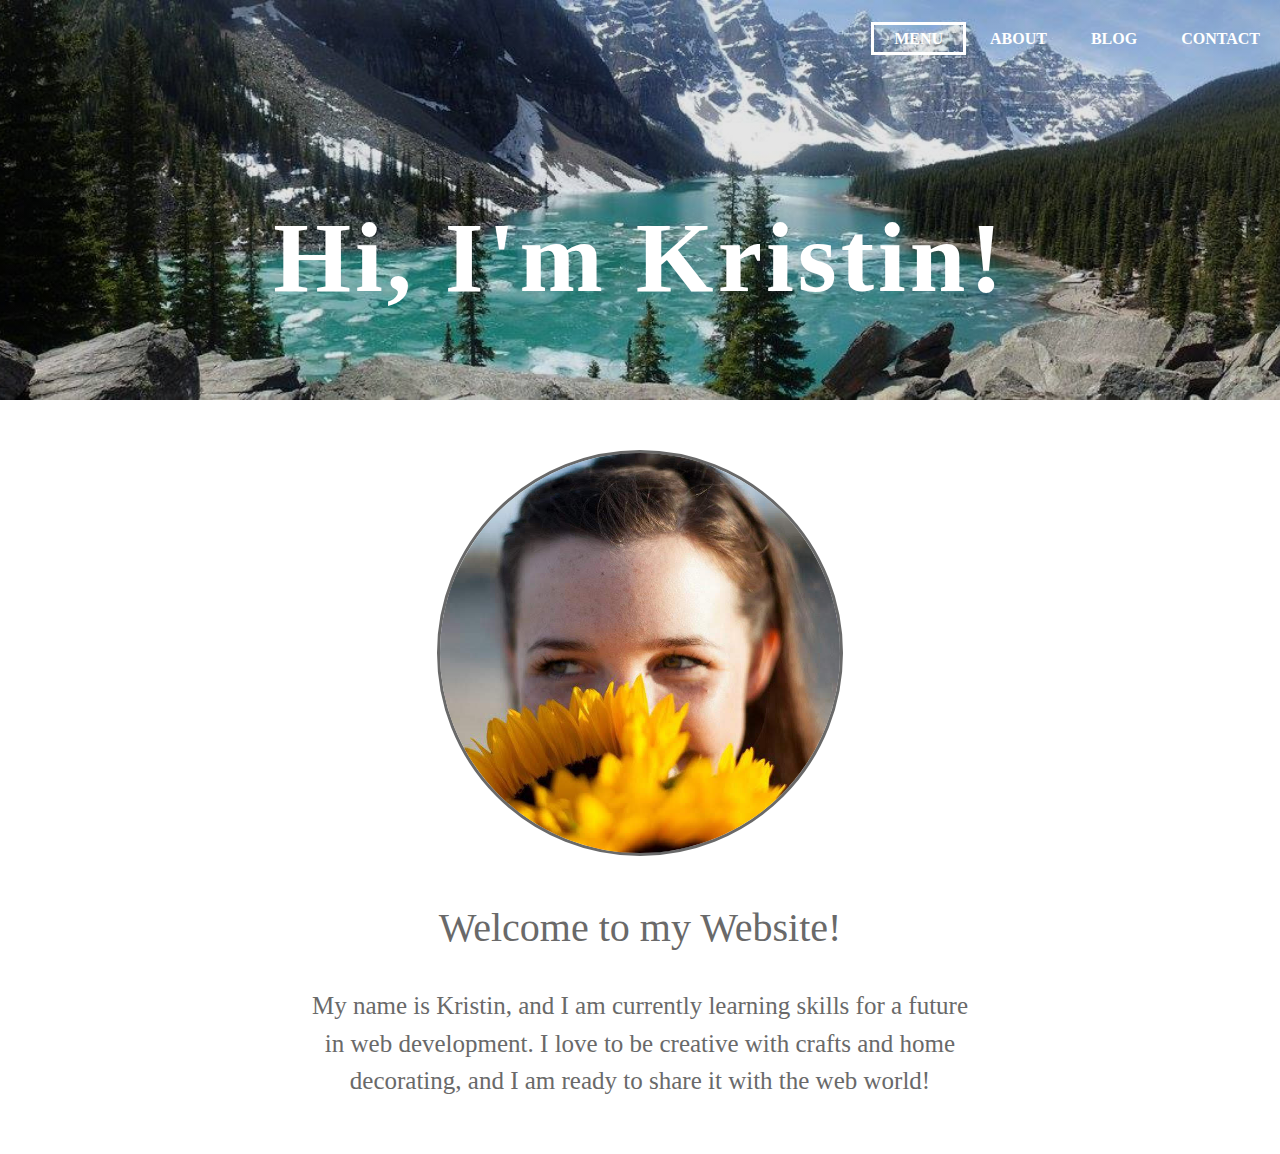
<file: index.html>
<!DOCTYPE html>
<html>
  <head>
    <title> Kristin's Website </title>
    <link href="style.css" rel="stylesheet" type= "text/css">
	  <link rel="shortcut icon" type="image/png" href="./favicon.ico"/>
  </head>
  <body>
    <header>
      <div class="row">
        <ul class="main-nav">
          <li class="active"><a href=""> Menu </a>              </li>
          <li><a href="about.html"> About </a></li>
          <li><a href=""> Blog </a></li>
          <li><a href="contact.html"> Contact </a></li>
        </ul>
      </div>
      <div class="main-heading" id="headingText">
        <h1> Hi, I'm Kristin! </h1>
      </div>
    </header>
    <section class="creator">
      <img class="headshot" src="./headshot.jpg" height=400px/>
      <br>
    
      <div class="blurb">
      <p class="welcome"> Welcome to my Website!         </p>
       <br>
       <br>
      
      <p class="introduction"> My name is Kristin, and I am currently learning skills for a future in web development. I love to be creative with crafts and home decorating, and I am ready to share it with the web world! 
      </p>
	  <br>
	  <br>
	  <br>
      </div>
    </section>
  </body>
</html>
</file>
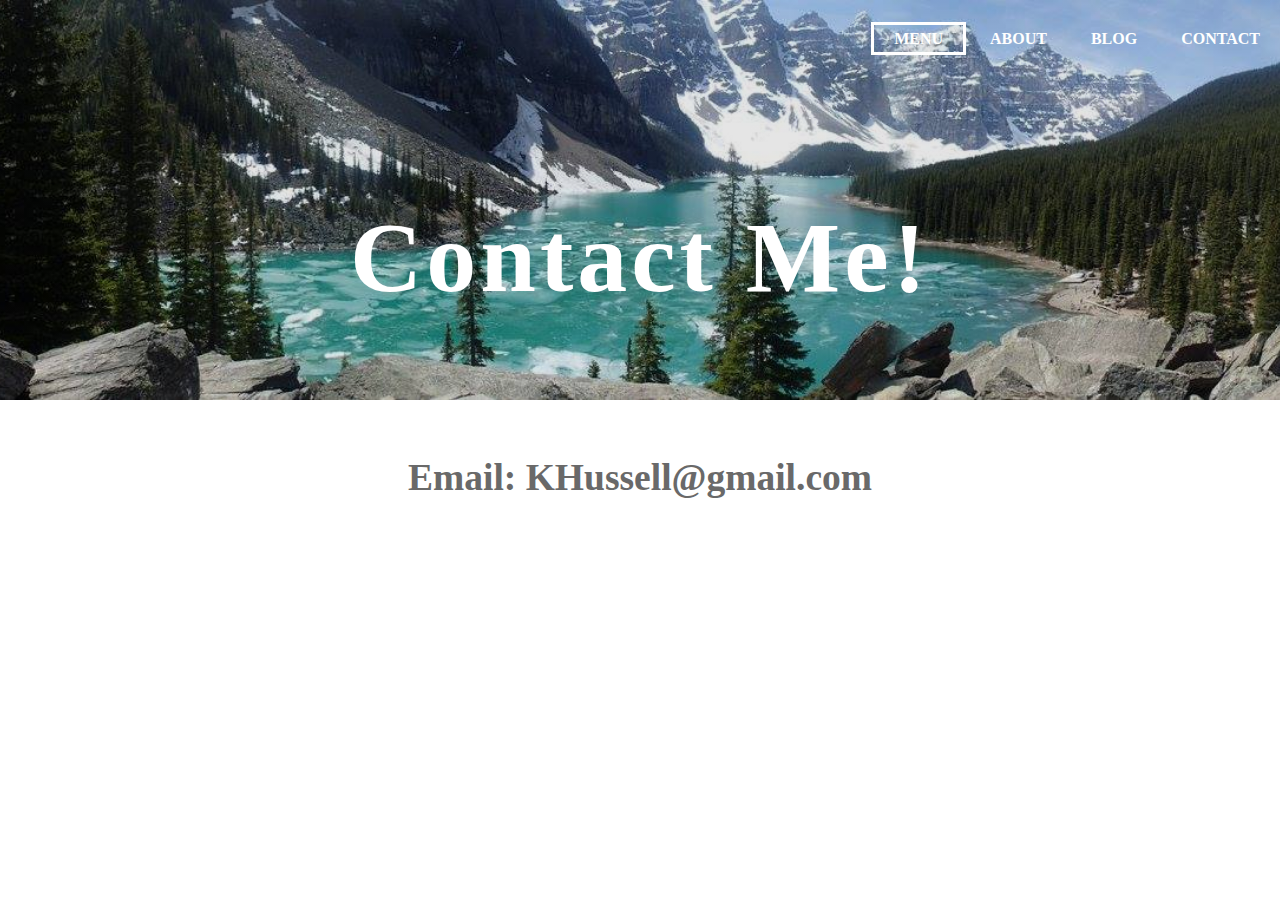
<file: contact.html>
<!DOCTYPE html>
<html>
  <head>
    <title> Kristin's Website </title>
    <link href="style.css" rel="stylesheet" type= "text/css">
	  <link rel="shortcut icon" type="image/png" href="./favicon.ico"/>
  </head>
  <body>
    <header>
      <div class="row">
        <ul class="main-nav">
          <li class="active"><a href="index.html"> Menu </a>              </li>
          <li><a href="about.html"> About </a></li>
          <li><a href=""> Blog </a></li>
          <li><a href=""> Contact </a></li>
        </ul>
      </div>
      
      <div class="main-heading" id="headingText">
        <h1> Contact Me! </h1>
      </div>
    </header>
    <div class="contactContain">
      <section class="contactInfo">
        <h2>Email: KHussell@gmail.com</h2>
      </section>
    </div>
        

    
    </body>
</file>
<file: style.css>
*{
  margin:0;
  padding: 0;
}

header{ 
  background-image: linear-gradient(rgba(0,0,0,0.1),rgba(0,0,0,0.1)), url(./CanadaPhoto3.jpg);
  height: 400px;
  background-size: cover;
  background-position: center;
  
  
}

.main-nav{
  float:right;
  list-style: none;
  margin-top: 30px;
}

.main-nav li{
  
  display: inline-block;
}

.main-nav li a{
  color: white;
  text-decoration: none;
  padding: 5px 20px;
  font-family: Candara;
  text-transform: uppercase;
  font-weight: bold;
}

.main-nav li.active a{
  border: 3px solid white;
  
}

.main-nav li a:hover{
  border: 1px solid white;
}

.row{
  
  max-width: 100%;
  margin: auto;
}

.main-heading{
  
  position: absolute;
  margin-top: 0px;
  margin-left: 0px;
  width: 100%; 
  /*the width and h1 text align helped get the text to the center */
}
  


#headingText{
 
  color:white;
  font-family: Candara;
  font-size: 50px;
  text-align: center;
  margin-top: 200px;
  letter-spacing: 4px;
}

.creator{
  position:absolute;
  max-width: 1500px;
}

.headshot{
  border-radius: 50%;
  border: 3px solid dimgray;
  margin-top: 80px;
  display: block;
  margin: 0 auto;
  margin-top: 50px;
}

.blurb{
  max-width: 1500px;
} 
.welcome{
  text-align: center;
  font-family: Candara;
  color: dimgray;
  font-size: 40px;
  padding-top: 30px;
}

.introduction{
  font-family: Candara;
  color: dimgray;
  font-size: 25px;
  text-align: center;
  padding: 0px 300px;
  line-height: 1.5 ;
}

.contactInfo{
  font-family: Candara;
  color: dimgray;
  font-size: 25px;
  text-align: center;
  padding: 50px 300px;
  line-height: 1.5 ;
}


.grid1 {
  display: grid;
  height: 800px;
  grid-template-columns: repeat(6, 1 fr);
  grid-template-rows: repeat(6, 1 fr);
  grid-template-areas:
    "c c d i i o"
    "c c d j f f"
    "k l m m f f"
    "h h m m n n"
    "h h x x r r"
    "t t g e r r";
  grid-gap: 20px;
  margin-top: 50px;
  margin-bottom: 100px;
  margin-left: 20px;
  
}

a{
  text-decoration: none;
}

.titles{
  font-family: Candara;
  text-align: center;
  font-weight: bold;
  color: white;
  font-size: 30px;
}

.career {
  grid-area: c;
  background-image: linear-gradient(rgba(0,0,0,0.1),rgba(0,0,0,0.1)), url(./careerPhoto5.jpg);
  background-size: cover;
  border: yellow 4px;
  


}

.dog{
  grid-area: d;
  background-image: url(./dogPhoto9.jpg);
  border: yellow 4px;
  object-fit: fill;
}

.interests{
  grid-area: i;
  background-image:  url(./interests2.jpg);
  background-size: cover;
}

.box1{
  background-color: Aquamarine;
  grid-area: o;
}

.box2{
  background-color: Aqua;
  grid-area: j;
}

.family{
 grid-area: f;
 background-image: url(./familyPhoto5.jpg);
}

.box3{
  background-color: Turquoise;
  grid-area: k;
}

.box4{
  background-color: lightskyblue;
  grid-area: l;
}

.myFace{
  grid-area: m;
  background-image: url(./me1.jpg);
  background-size: fill;
}

.husband{
  grid-area: h;
  background-image: url(./husbandPhoto5.jpg);
  background-size: cover;
}

.box5 {
  background-color: Steelblue;
  grid-area: n;
}

.box6 {
  background-color: dodgerblue ;
  grid-area: x;
}

.friends {
  grid-area: r;
 background-image: url(./friendsPhoto1.jpg);
 background-size: cover;

}


.travel {
  grid-area: t;
  background-image: url(./travelPhoto9.jpg);
  background-size: cover;

}

.box7 {
  background-color: darkturquoise;
  grid-area: g;
}

.dreams {
  grid-area: e;
  background-image: linear-gradient(rgba(0,0,0,0.4),rgba(0,0,0,0.4)), url(./dreams1.jpg);
  background-size: cover;
}

.sections{
  text-align: center;
  font-family: candara;
  color: dimgrey;
}

.me{
 border: grey dotted 3px;
 height: 550px;
 margin: 40px;
 margin-bottom: 100px;
 padding: 20px;
}



.me img{
  border-radius: 65%;
  border: silver 3px solid;
}

.me p{
  margin-bottom: 100px;
}
.sections h1{
  font-size: 40px;
  padding-bottom: 40px;
}
.sections p{
  margin-left: 300px;
  margin-right: 300px;
  font-size: 20px;
  padding-bottom: 100px;
}

.sections img{
  margin-bottom: 40px;
}

.fam img{
  border-radius: 30%;
}

.golden img{
  border-radius: 65%;
  border: silver solid 3px;
}

.titlesMe{
  font-weight:bold;
  font-size: 45px;
  text-align: center;
  font-family: Candara;
  color: white;
  text-shadow: black 4px 4px;
}






/* Tablet size*/

@media only screen and (max-width: 991px){
  header{ 
    background-image: linear-gradient(rgba(0,0,0,0.1),rgba(0,0,0,0.1)), url(./CanadaPhoto3.jpg);
    height: 200px;
    background-size: cover;
    background-position: center;
    
    
  }
  .main-heading{
    position: absolute;
    margin-top: 0px;
    margin-left: 0px;
    width: 100% 
    
  }
    
  
  
  #headingText{
    color:white;
    font-family: Candara;
    font-size: 30px;
    text-align: center;
    margin-top: 110px;
    letter-spacing: 4px;
  }

  .creator{
    position:absolute;
    max-width: 100%;
  }
  
  .headshot{
    border-radius: 50%;
    border: 3px solid dimgray;
    margin-top: 100px;
    display: block;
    margin: 0 auto;
    margin-top: 40px;
    height: 300px;
    width: 300px;
  }

  .introduction{
    font-family: Candara;
    color: dimgray;
    font-size: 25px;
    text-align: center;
    padding: 0px 100px;
    line-height: 1.5 ;
    
  }

  .contactContain{
 
    width: 100%;
    margin: 0 auto;
    
  }
  .contactInfo{
    
    text-align: center;
    font-family: Candara;
    color: dimgray;
    font-size: 25px;
    padding: 30px 20px;
    line-height: 1.5 ;
    
  }





}



/* Desktop*/

/*landscape mobile phones*/

@media only screen and (max-width: 767px){
  header{ 
    background-image: linear-gradient(rgba(0,0,0,0.1),rgba(0,0,0,0.1)), url(./CanadaPhoto3.jpg);
    height: 85px;
    background-size: cover;
    background-position: center;
    
    
  }

  .creator{
    width: 100%;
    margin:0 auto;
  }
  .headshot{
    border-radius: 50%;
    border: 3px solid dimgray;
    display: block;
    margin: 30px auto 0px auto;
    width: 120px;
    height: 120px;
  }

  .welcome{
    text-align: left;
    font-family: Candara;
    color: dimgray;
    font-size: 25px;
    text-align: center;
  }
  
  .introduction{
    font-family: Candara;
    color: dimgray;
    font-size: 15px;
    text-align: left;
    padding: 0px 30px;
    line-height: 1.5 ;

}
#headingText{
  display: none;
}

.contactContain{
 
  width: 100%;
  margin: 0 auto;
  
}
.contactInfo{
  
  text-align: center;
  font-family: Candara;
  color: dimgray;
  font-size: 25px;
  padding: 30px 20px;
  line-height: 1.5 ;
  
}

.grid1 {
  width:100%;
  display: grid;
  height: 2000px;
  grid-template-columns: repeat(4, 1 fr);
  grid-template-rows: repeat(4, 1 fr);
  grid-template-areas:
    "m m m m"
    "m m m m"
    "h h h h"
    "h h h h"
    "k d d j"
    "k d d j"
    "k d d j"
    "f f f f"
    "f f f f"
    "r r r r"
    "r r r r"
    "t t t t"
    "c c c c"
    "c c c c"
    "i i i i"
    "i i i i"
    "e e e e"
    "e e e e";
  grid-gap: 10px;
  margin: 20px auto;
  padding:0 10px;
  
  
}

a{
  text-decoration: none;
}

.titles{
  font-family: Candara;
  text-align: center;
  font-weight: bold;
  color: white;
  font-size: 30px;
}

.career {
  grid-area: c;
  background-image: linear-gradient(rgba(0,0,0,0.1),rgba(0,0,0,0.1)), url(./careerPhoto5.jpg);
  background-size: cover;
  border: yellow 4px;
  


}

.dog{
  grid-area: d;
  background-image: url(./dogPhoto9.jpg);
  border: yellow 4px;
  object-fit: cover;
}

.interests{
  grid-area: i;
  background-image:  url(./interests2.jpg);
  background-size: cover;
}

.box1{
  background-color: Aquamarine;
  grid-area: o;
  display: none;
}

.box2{
  background-color: Aqua;
  grid-area: j;
}

.family{
 grid-area: f;
 background-image: url(./familyPhoto5.jpg);
}

.box3{
  background-color: Turquoise;
  grid-area: k;
  
}

.box4{
  background-color: lightskyblue;
  grid-area: l;
  display: none;
}

.myFace{
  grid-area: m;
  background-image: url(./me1.jpg);
  background-size: fill;
}

.husband{
  grid-area: h;
  background-image: url(./husbandPhoto5.jpg);
  background-size: cover;
}

.box5 {
  background-color: Steelblue;
  grid-area: n;
  display: none;
}

.box6 {
  background-color: dodgerblue ;
  grid-area: x;
  display: none;
}

.friends {
  grid-area: r;
 background-image: url(./friendsPhoto1.jpg);
 background-size: cover;

}


.travel {
  grid-area: t;
  background-image: url(./travelPhoto9.jpg);
  background-size: cover;

}

.box7 {
  background-color: darkturquoise;
  grid-area: g;
  display: none;
}

.dreams {
  grid-area: e;
  background-image: linear-gradient(rgba(0,0,0,0.4),rgba(0,0,0,0.4)), url(./dreams1.jpg);
  background-size: cover;
}

.sections{
  text-align: center;
  font-family: candara;
  color: dimgrey;
}

.me{
 border: grey dotted 3px;
 height: 620px;
 margin: 40px;
 margin-bottom: 40px;
 padding: 20px;
}



.me img{
  height: 200px;
  border-radius: 65%;
  border: silver 3px solid;
}

.me p{
  margin-bottom: 30px;
}
.sections h1{
  font-size: 40px;
  padding-bottom: 40px;
}
.sections p{
  margin: 0 auto;
  font-size: 20px;
  padding-bottom: 30px;
}

}
</file>
